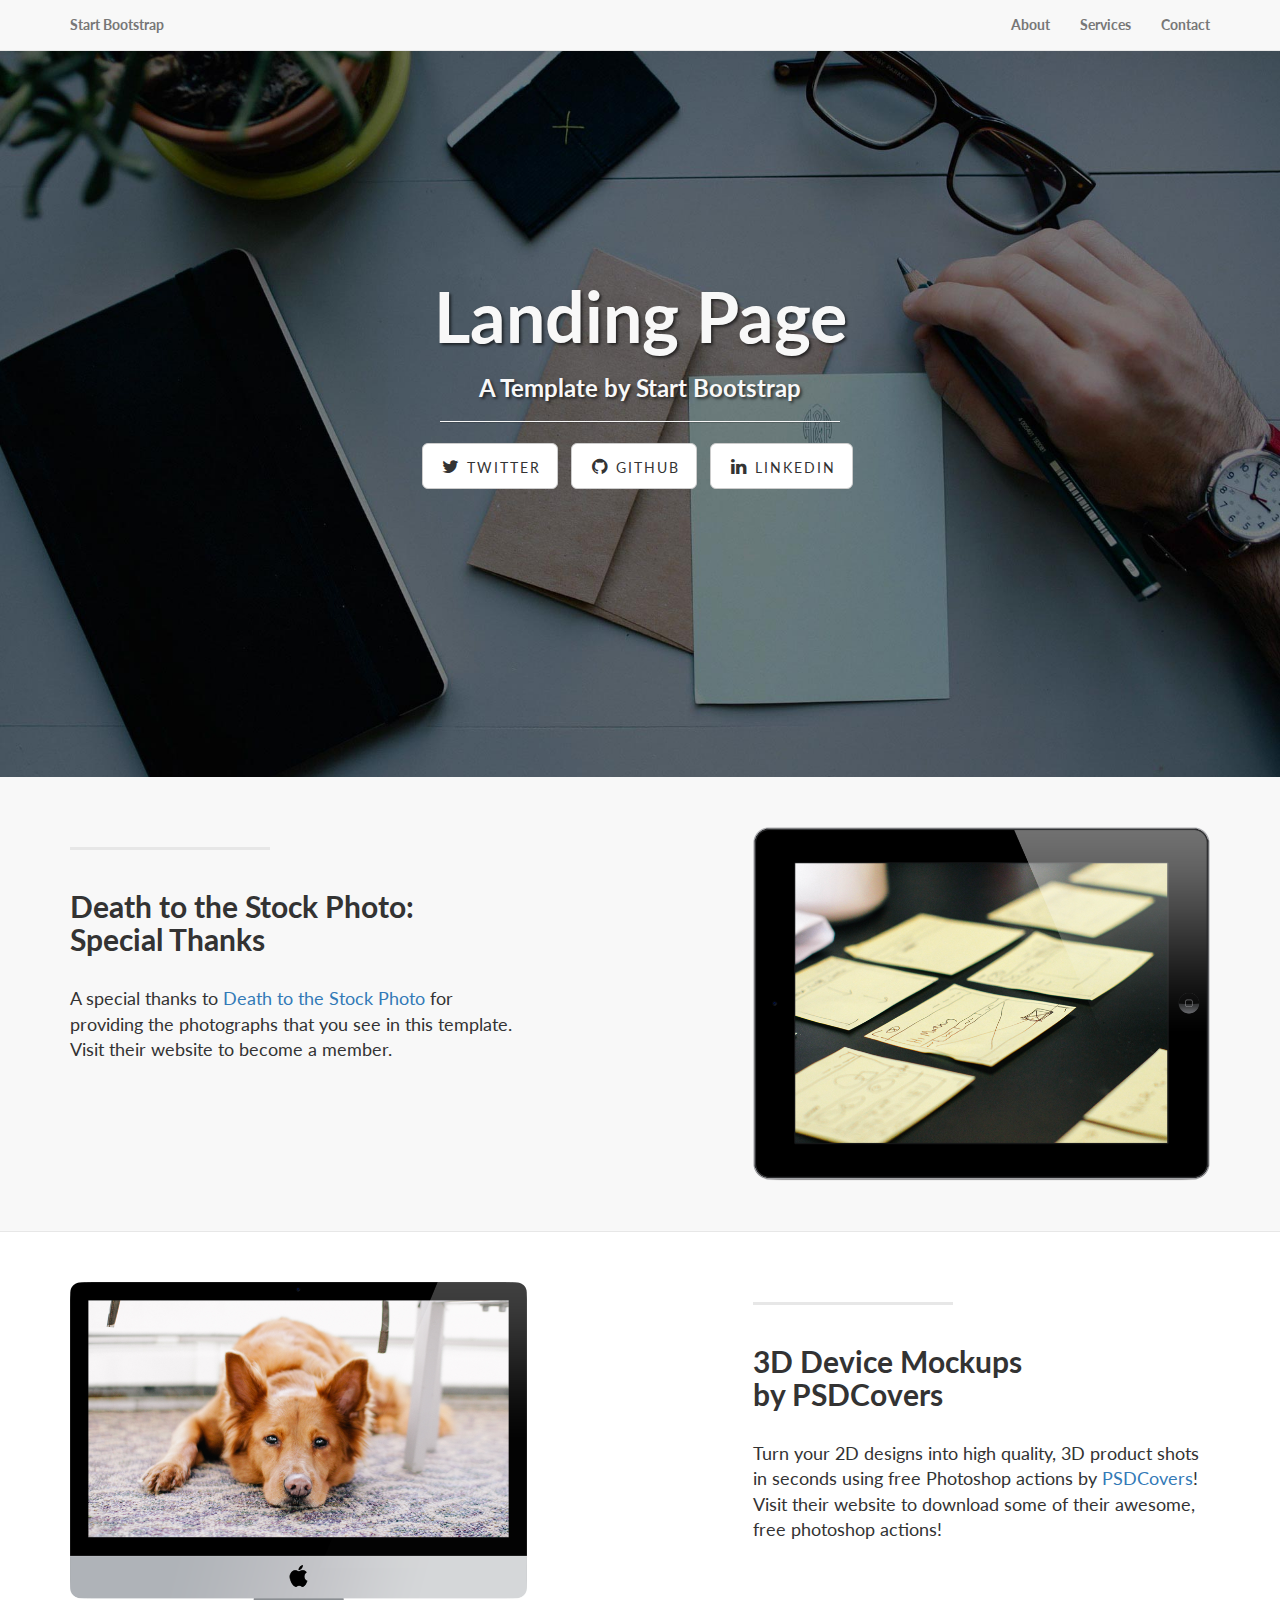
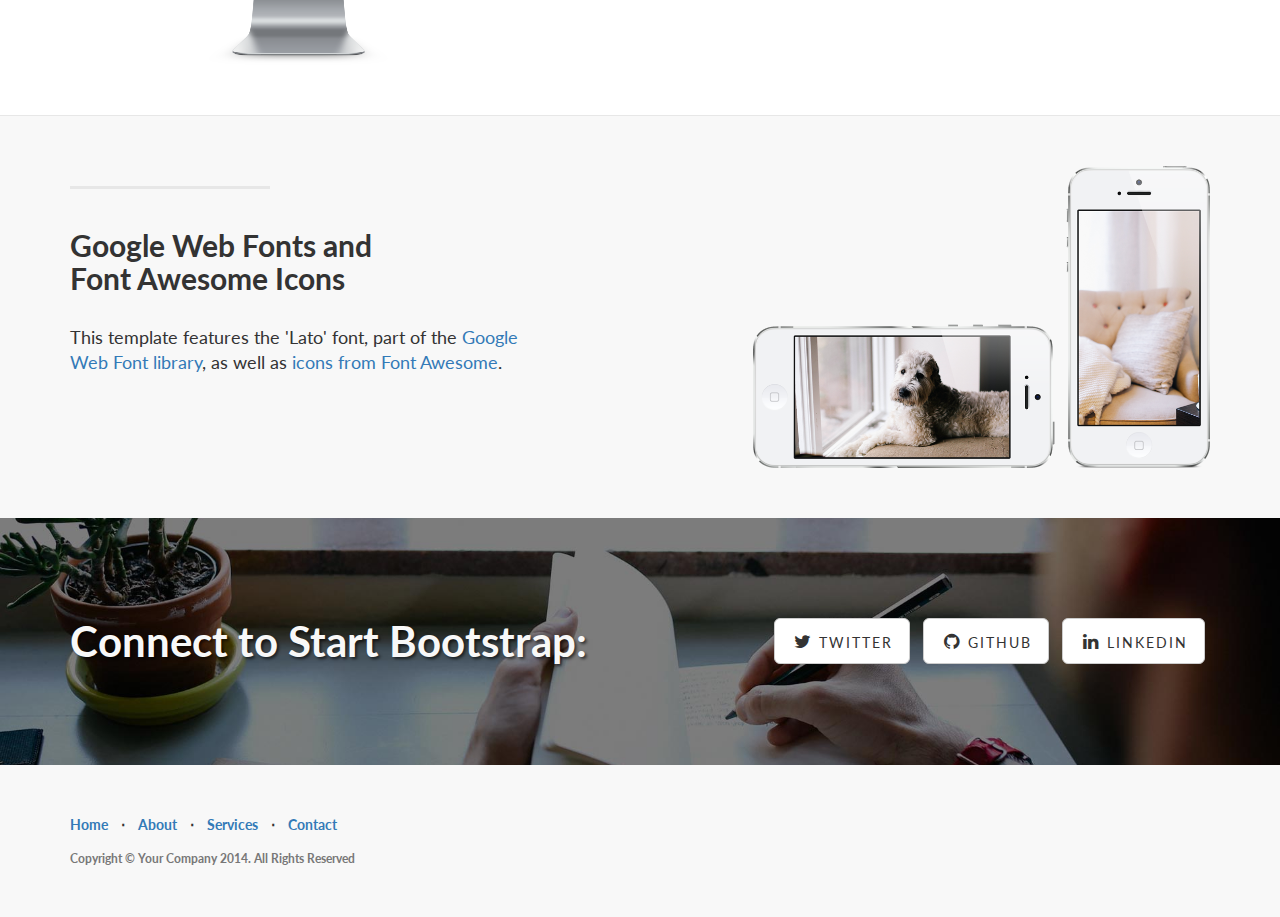
<file: startbootstrap-landing-page-gh-pages/index.html>
<!DOCTYPE html>
<html lang="en">

<head>

    <meta charset="utf-8">
    <meta http-equiv="X-UA-Compatible" content="IE=edge">
    <meta name="viewport" content="width=device-width, initial-scale=1">
    <meta name="description" content="">
    <meta name="author" content="">

    <title>Landing Page - Start Bootstrap Theme</title>

    <!-- Bootstrap Core CSS -->
    <link href="css/bootstrap.min.css" rel="stylesheet">

    <!-- Custom CSS -->
    <link href="css/landing-page.css" rel="stylesheet">

    <!-- Custom Fonts -->
    <link href="font-awesome/css/font-awesome.min.css" rel="stylesheet" type="text/css">
    <link href="https://fonts.googleapis.com/css?family=Lato:300,400,700,300italic,400italic,700italic" rel="stylesheet" type="text/css">

    <!-- HTML5 Shim and Respond.js IE8 support of HTML5 elements and media queries -->
    <!-- WARNING: Respond.js doesn't work if you view the page via file:// -->
    <!--[if lt IE 9]>
        <script src="https://oss.maxcdn.com/libs/html5shiv/3.7.0/html5shiv.js"></script>
        <script src="https://oss.maxcdn.com/libs/respond.js/1.4.2/respond.min.js"></script>
    <![endif]-->

</head>

<body>

    <!-- Navigation -->
    <nav class="navbar navbar-default navbar-fixed-top topnav" role="navigation">
        <div class="container topnav">
            <!-- Brand and toggle get grouped for better mobile display -->
            <div class="navbar-header">
                <button type="button" class="navbar-toggle" data-toggle="collapse" data-target="#bs-example-navbar-collapse-1">
                    <span class="sr-only">Toggle navigation</span>
                    <span class="icon-bar"></span>
                    <span class="icon-bar"></span>
                    <span class="icon-bar"></span>
                </button>
                <a class="navbar-brand topnav" href="#">Start Bootstrap</a>
            </div>
            <!-- Collect the nav links, forms, and other content for toggling -->
            <div class="collapse navbar-collapse" id="bs-example-navbar-collapse-1">
                <ul class="nav navbar-nav navbar-right">
                    <li>
                        <a href="#about">About</a>
                    </li>
                    <li>
                        <a href="#services">Services</a>
                    </li>
                    <li>
                        <a href="#contact">Contact</a>
                    </li>
                </ul>
            </div>
            <!-- /.navbar-collapse -->
        </div>
        <!-- /.container -->
    </nav>


    <!-- Header -->
    <a name="about"></a>
    <div class="intro-header">
        <div class="container">

            <div class="row">
                <div class="col-lg-12">
                    <div class="intro-message">
                        <h1>Landing Page</h1>
                        <h3>A Template by Start Bootstrap</h3>
                        <hr class="intro-divider">
                        <ul class="list-inline intro-social-buttons">
                            <li>
                                <a href="https://twitter.com/SBootstrap" class="btn btn-default btn-lg"><i class="fa fa-twitter fa-fw"></i> <span class="network-name">Twitter</span></a>
                            </li>
                            <li>
                                <a href="https://github.com/IronSummitMedia/startbootstrap" class="btn btn-default btn-lg"><i class="fa fa-github fa-fw"></i> <span class="network-name">Github</span></a>
                            </li>
                            <li>
                                <a href="#" class="btn btn-default btn-lg"><i class="fa fa-linkedin fa-fw"></i> <span class="network-name">Linkedin</span></a>
                            </li>
                        </ul>
                    </div>
                </div>
            </div>

        </div>
        <!-- /.container -->

    </div>
    <!-- /.intro-header -->

    <!-- Page Content -->

	<a  name="services"></a>
    <div class="content-section-a">

        <div class="container">
            <div class="row">
                <div class="col-lg-5 col-sm-6">
                    <hr class="section-heading-spacer">
                    <div class="clearfix"></div>
                    <h2 class="section-heading">Death to the Stock Photo:<br>Special Thanks</h2>
                    <p class="lead">A special thanks to <a target="_blank" href="http://join.deathtothestockphoto.com/">Death to the Stock Photo</a> for providing the photographs that you see in this template. Visit their website to become a member.</p>
                </div>
                <div class="col-lg-5 col-lg-offset-2 col-sm-6">
                    <img class="img-responsive" src="img/ipad.png" alt="">
                </div>
            </div>

        </div>
        <!-- /.container -->

    </div>
    <!-- /.content-section-a -->

    <div class="content-section-b">

        <div class="container">

            <div class="row">
                <div class="col-lg-5 col-lg-offset-1 col-sm-push-6  col-sm-6">
                    <hr class="section-heading-spacer">
                    <div class="clearfix"></div>
                    <h2 class="section-heading">3D Device Mockups<br>by PSDCovers</h2>
                    <p class="lead">Turn your 2D designs into high quality, 3D product shots in seconds using free Photoshop actions by <a target="_blank" href="http://www.psdcovers.com/">PSDCovers</a>! Visit their website to download some of their awesome, free photoshop actions!</p>
                </div>
                <div class="col-lg-5 col-sm-pull-6  col-sm-6">
                    <img class="img-responsive" src="img/dog.png" alt="">
                </div>
            </div>

        </div>
        <!-- /.container -->

    </div>
    <!-- /.content-section-b -->

    <div class="content-section-a">

        <div class="container">

            <div class="row">
                <div class="col-lg-5 col-sm-6">
                    <hr class="section-heading-spacer">
                    <div class="clearfix"></div>
                    <h2 class="section-heading">Google Web Fonts and<br>Font Awesome Icons</h2>
                    <p class="lead">This template features the 'Lato' font, part of the <a target="_blank" href="http://www.google.com/fonts">Google Web Font library</a>, as well as <a target="_blank" href="http://fontawesome.io">icons from Font Awesome</a>.</p>
                </div>
                <div class="col-lg-5 col-lg-offset-2 col-sm-6">
                    <img class="img-responsive" src="img/phones.png" alt="">
                </div>
            </div>

        </div>
        <!-- /.container -->

    </div>
    <!-- /.content-section-a -->

	<a  name="contact"></a>
    <div class="banner">

        <div class="container">

            <div class="row">
                <div class="col-lg-6">
                    <h2>Connect to Start Bootstrap:</h2>
                </div>
                <div class="col-lg-6">
                    <ul class="list-inline banner-social-buttons">
                        <li>
                            <a href="https://twitter.com/SBootstrap" class="btn btn-default btn-lg"><i class="fa fa-twitter fa-fw"></i> <span class="network-name">Twitter</span></a>
                        </li>
                        <li>
                            <a href="https://github.com/IronSummitMedia/startbootstrap" class="btn btn-default btn-lg"><i class="fa fa-github fa-fw"></i> <span class="network-name">Github</span></a>
                        </li>
                        <li>
                            <a href="#" class="btn btn-default btn-lg"><i class="fa fa-linkedin fa-fw"></i> <span class="network-name">Linkedin</span></a>
                        </li>
                    </ul>
                </div>
            </div>

        </div>
        <!-- /.container -->

    </div>
    <!-- /.banner -->

    <!-- Footer -->
    <footer>
        <div class="container">
            <div class="row">
                <div class="col-lg-12">
                    <ul class="list-inline">
                        <li>
                            <a href="#">Home</a>
                        </li>
                        <li class="footer-menu-divider">&sdot;</li>
                        <li>
                            <a href="#about">About</a>
                        </li>
                        <li class="footer-menu-divider">&sdot;</li>
                        <li>
                            <a href="#services">Services</a>
                        </li>
                        <li class="footer-menu-divider">&sdot;</li>
                        <li>
                            <a href="#contact">Contact</a>
                        </li>
                    </ul>
                    <p class="copyright text-muted small">Copyright &copy; Your Company 2014. All Rights Reserved</p>
                </div>
            </div>
        </div>
    </footer>

    <!-- jQuery -->
    <script src="js/jquery.js"></script>

    <!-- Bootstrap Core JavaScript -->
    <script src="js/bootstrap.min.js"></script>

</body>

</html>
</file>
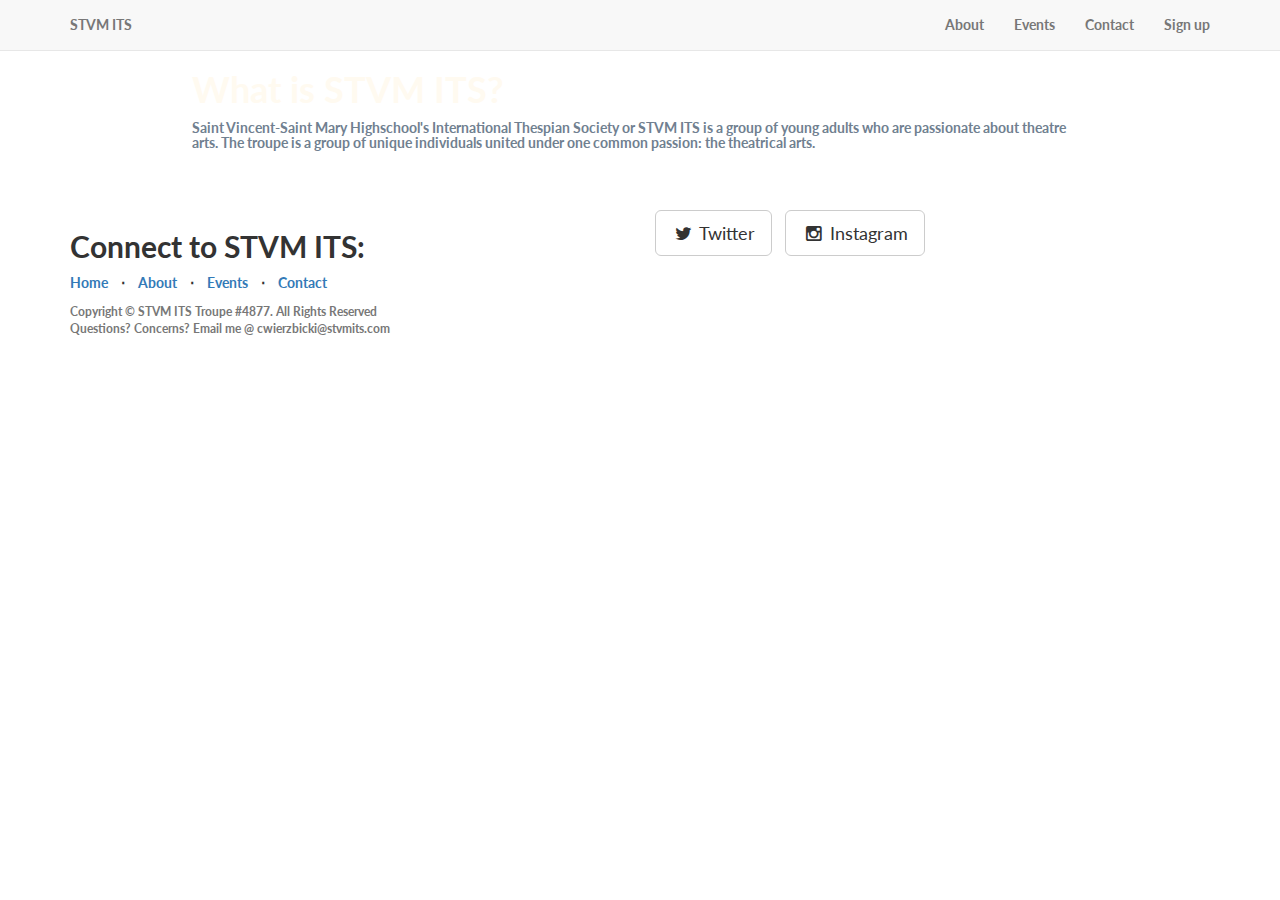
<file: startbootstrap-landing-page-gh-pages/about.html>
<!DOCTYPE html>
<html lang="en">

<head>

    <meta charset="utf-8">
    <meta http-equiv="X-UA-Compatible" content="IE=edge">
    <meta name="viewport" content="width=device-width, initial-scale=1">
    <meta name="description" content="STVM International Thespian Society's home for everything ITS related!">
    <meta name="author" content="Christian Wierzbicki">

    <!-- Bootstrap Core CSS -->
    <link href="css/bootstrap.min.css" rel="stylesheet">

    <!-- Custom CSS -->
    <link href="css/about-page.css" rel="stylesheet">

    <!-- Custom Fonts -->
    <link href="font-awesome/css/font-awesome.min.css" rel="stylesheet" type="text/css">
    <link href="https://fonts.googleapis.com/css?family=Lato:300,400,700,300italic,400italic,700italic" rel="stylesheet" type="text/css">

    <!-- HTML5 Shim and Respond.js IE8 support of HTML5 elements and media queries -->
    <!-- WARNING: Respond.js doesn't work if you view the page via file:// -->
    <!--[if lt IE 9]>
        <script src="https://oss.maxcdn.com/libs/html5shiv/3.7.0/html5shiv.js"></script>
        <script src="https://oss.maxcdn.com/libs/respond.js/1.4.2/respond.min.js"></script>
    <![endif]-->

</head>

<body>

    <!-- Navigation -->
    <nav class="navbar navbar-default navbar-fixed-top topnav" role="navigation">
        <div class="container topnav">
            <!-- Brand and toggle get grouped for better mobile display -->
            <div class="navbar-header">
                <button type="button" class="navbar-toggle" data-toggle="collapse" data-target="#bs-example-navbar-collapse-1">
                    <span class="sr-only">Toggle navigation</span>
                    <span class="icon-bar"></span>
                    <span class="icon-bar"></span>
                    <span class="icon-bar"></span>
                </button>
                <a class="navbar-brand topnav" href="#">STVM ITS</a>
            </div>
            <!-- Collect the nav links, forms, and other content for toggling -->
            <div class="collapse navbar-collapse" id="bs-example-navbar-collapse-1">
                <ul class="nav navbar-nav navbar-right">
                    <li>
                        <a href="#about">About</a>
                    </li>
                    <li>
                        <a href="#events">Events</a>
                    </li>
                    <li>
                        <a href="#contact">Contact</a>
                    </li>
                    <li>
                        <a href="https://stvmits.com/signup.php">Sign up</a>
                    <li>
                </ul>
            </div>
            <!-- /.navbar-collapse -->
        </div>
        <!-- /.container -->
    </nav>


    <!-- Header -->
    <head name="about">
        <div id="about">
            <h1 style="color:floralwhite"> What is STVM ITS? </h1>
            <h5 style="color:slategrey"> Saint Vincent-Saint Mary Highschool's International Thespian Society or STVM ITS is a group of young adults who are passionate about theatre arts. 
                The troupe is a group of unique individuals united under one common passion: the theatrical arts. </h5>



                <title style="color:red"> UNDER CONSTRUCTION!</title>


        </div>

        <!-- /.container -->

    <!-- /.content-section-b -->


        <!-- /.container -->

    </div>
    <!-- /.content-section-a -->

	<a  name="contact"></a>
    <div class="banner">

        <div class="container">

            <div class="row">
                <div class="col-lg-6">
                    <h2>Connect to STVM ITS:</h2>
                </div>
                <div class="col-lg-6">
                    <ul class="list-inline banner-social-buttons">
                        <li>
                            <a href="https://twitter.com/stvm_its" class="btn btn-default btn-lg"><i class="fa fa-twitter fa-fw"></i> <span class="network-name">Twitter</span></a>
                        </li>
                        <li>
                            <a href="https://instagram.com/stvm_its" class="btn btn-default btn-lg"><i class="fa fa-instagram fa-fw"></i> <span class="network-name">Instagram</span></a>
                        </li>

                    </ul>
                </div>
            </div>

        </div>
        <!-- /.container -->

    </div>
    <!-- /.banner -->

    <!-- Footer -->
    <footer>
        <div class="container">
            <div class="row">
                <div class="col-lg-12">
                    <ul class="list-inline">
                        <li>
                            <a href="#">Home</a>
                        </li>
                        <li class="footer-menu-divider">&sdot;</li>
                        <li>
                            <a href="#about">About</a>
                        </li>
                        <li class="footer-menu-divider">&sdot;</li>
                        <li>
                            <a href="#events">Events</a>
                        </li>
                        <li class="footer-menu-divider">&sdot;</li>
                        <li>
                            <a href="#contact">Contact</a>
                        </li>
                    </ul>
                    <p class="copyright text-muted small">Copyright &copy; STVM ITS Troupe #4877. All Rights Reserved<br> Questions? Concerns? Email me @ cwierzbicki@stvmits.com</br></p>
                </div>
            </div>
        </div>
    </footer>

    <!-- jQuery -->
    <script src="js/jquery.js"></script>

    <!-- Bootstrap Core JavaScript -->
    <script src="js/bootstrap.min.js"></script>

</body>

</html>
</file>
<file: startbootstrap-landing-page-gh-pages/css/about-page.css>
body,
html {
    width: 100%;
    height: 100%;
}

body,
h1,
h2,
h3,
h4,
h5,
h6 {
    font-family: "Lato","Helvetica Neue",Helvetica,Arial,sans-serif;
    font-weight: 700;
}

.topnav {
    font-size: 14px; 
}

.lead {
    font-size: 18px;
    font-weight: 400;
}

#about{
    padding-top:50px;
    padding-bottom:50px;
    font-weight:700;
    padding-left:15%;
    padding-right:15%;

}
</file>
<file: startbootstrap-landing-page-gh-pages/css/landing-page.css>
/*
 * Start Bootstrap - Landing Page (http://startbootstrap.com/)
 * Copyright 2013-2016 Start Bootstrap
 * Licensed under MIT (https://github.com/BlackrockDigital/startbootstrap/blob/gh-pages/LICENSE)
 */

body,
html {
    width: 100%;
    height: 100%;
}

body,
h1,
h2,
h3,
h4,
h5,
h6 {
    font-family: "Lato","Helvetica Neue",Helvetica,Arial,sans-serif;
    font-weight: 700;
}

.topnav {
    font-size: 14px; 
}

.lead {
    font-size: 18px;
    font-weight: 400;
}

.intro-header {
    padding-top: 50px; /* If you're making other pages, make sure there is 50px of padding to make sure the navbar doesn't overlap content! */
    padding-bottom: 50px;
    text-align: center;
    color: #f8f8f8;
    background: url(../img/intro-bg.jpg) no-repeat center center;
    background-size: cover;
}

.intro-message {
    position: relative;
    padding-top: 20%;
    padding-bottom: 20%;
}

.intro-message > h1 {
    margin: 0;
    text-shadow: 2px 2px 3px rgba(0,0,0,0.6);
    font-size: 5em;
}

.intro-divider {
    width: 400px;
    border-top: 1px solid #f8f8f8;
    border-bottom: 1px solid rgba(0,0,0,0.2);
}

.intro-message > h3 {
    text-shadow: 2px 2px 3px rgba(0,0,0,0.6);
}

@media(max-width:767px) {
    .intro-message {
        padding-bottom: 15%;
    }

    .intro-message > h1 {
        font-size: 3em;
    }

    ul.intro-social-buttons > li {
        display: block;
        margin-bottom: 20px;
        padding: 0;
    }

    ul.intro-social-buttons > li:last-child {
        margin-bottom: 0;
    }

    .intro-divider {
        width: 100%;
    }
}

.network-name {
    text-transform: uppercase;
    font-size: 14px;
    font-weight: 400;
    letter-spacing: 2px;
}

.content-section-a {
    padding: 50px 0;
    background-color: #f8f8f8;
}

.content-section-b {
    padding: 50px 0;
    border-top: 1px solid #e7e7e7;
    border-bottom: 1px solid #e7e7e7;
}

.section-heading {
    margin-bottom: 30px;
}

.section-heading-spacer {
    float: left;
    width: 200px;
    border-top: 3px solid #e7e7e7;
}

.banner {
    padding: 100px 0;
    color: #f8f8f8;
    background: url(../img/banner-bg.jpg) no-repeat center center;
    background-size: cover;
}

.banner h2 {
    margin: 0;
    text-shadow: 2px 2px 3px rgba(0,0,0,0.6);
    font-size: 3em;
}

.banner ul {
    margin-bottom: 0;
}

.banner-social-buttons {
    float: right;
    margin-top: 0;
}

@media(max-width:1199px) {
    ul.banner-social-buttons {
        float: left;
        margin-top: 15px;
    }
}

@media(max-width:767px) {
    .banner h2 {
        margin: 0;
        text-shadow: 2px 2px 3px rgba(0,0,0,0.6);
        font-size: 3em;
    }

    ul.banner-social-buttons > li {
        display: block;
        margin-bottom: 20px;
        padding: 0;
    }

    ul.banner-social-buttons > li:last-child {
        margin-bottom: 0;
    }
}

footer {
    padding: 50px 0;
    background-color: #f8f8f8;
}

p.copyright {
    margin: 15px 0 0;
}
</file>
